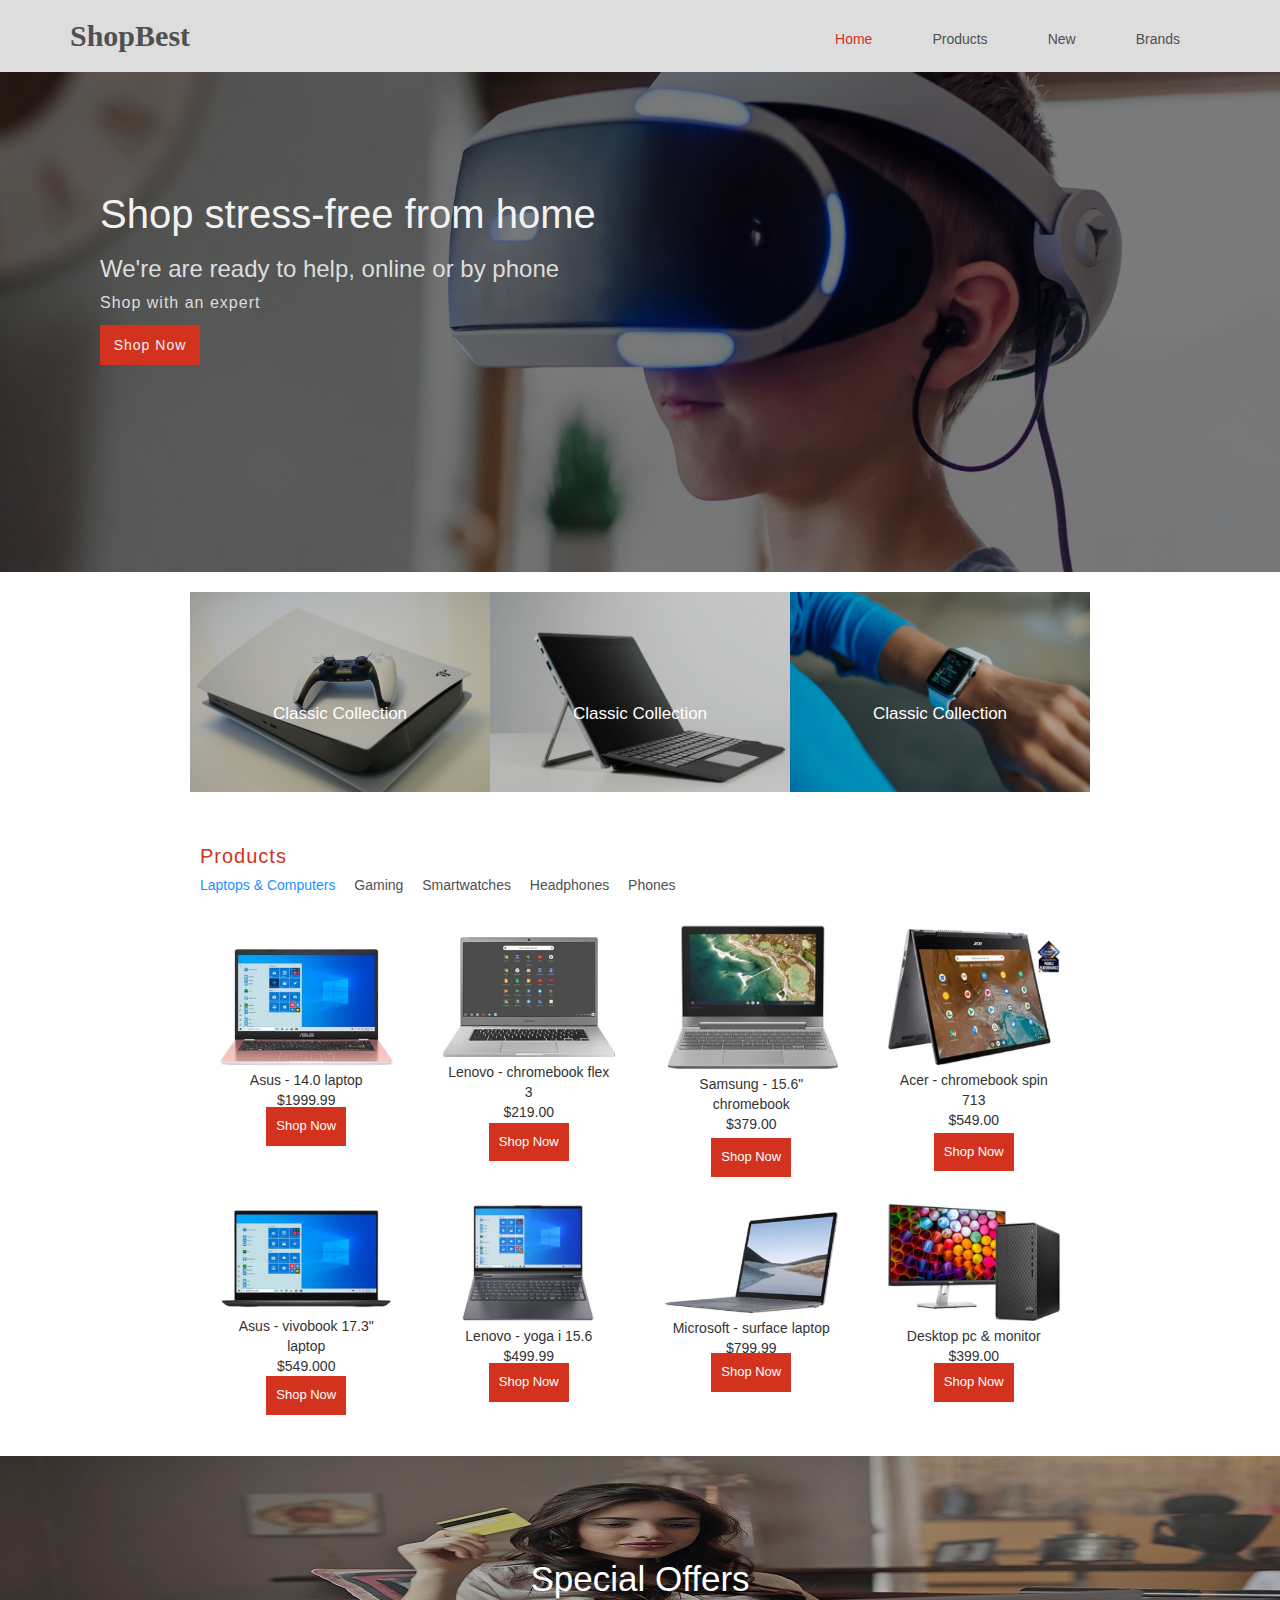
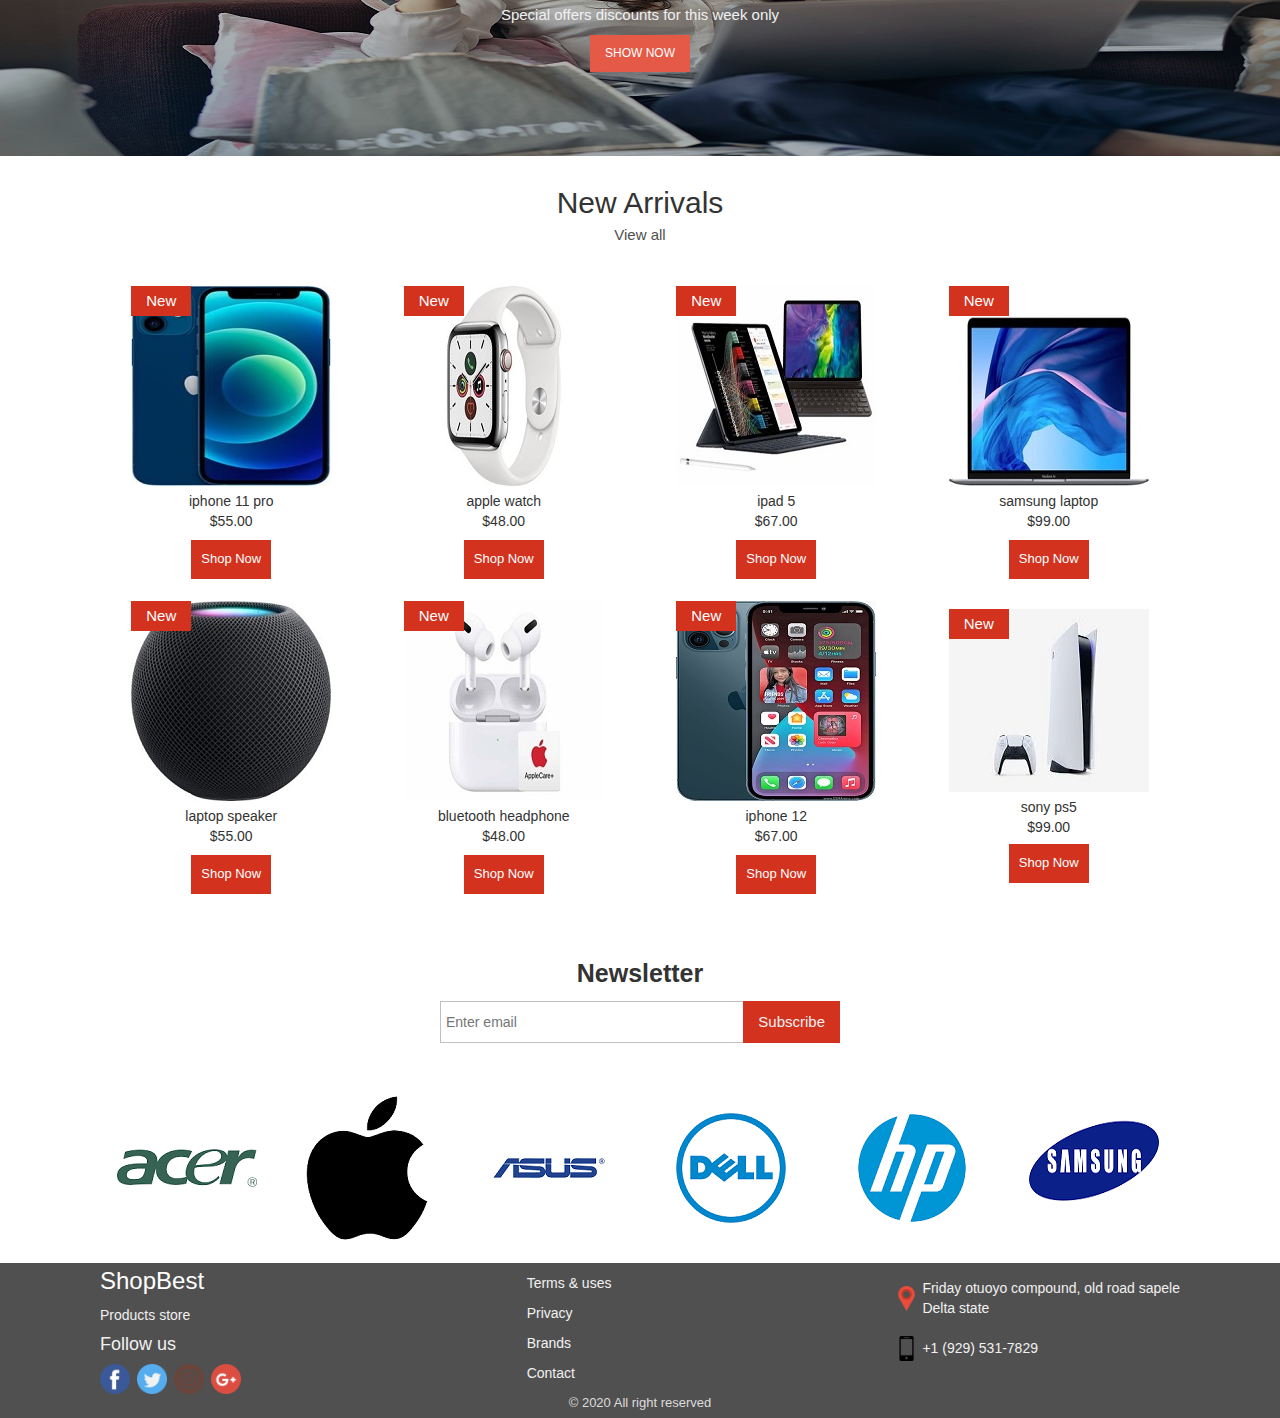
<file: eCommerce-site/index.html>
<!DOCTYPE html>
<html>
  <head>
    <meta charset="utf-8" />
    <meta http-equiv="X-UA-Compatible" content="IE=edge" />
    <title>ShopBest online store</title>
    <meta name="viewport" content="width=device-width, initial-scale=1" />
    <link
      rel="stylesheet"
      type="text/css"
      media="screen"
      href="css/bootstrap.min.css"
    />
    <link rel="stylesheet" type="text/css" media="screen" href="css/main.css" />
  </head>
  <body>
    <!-- Wrapper -->
    <div class="wrapper">
      <!-- Header -->
      <header>
        <!-- Container -->
        <div class="container">
          <!-- Navigation -->
          <nav>
            <!-- Logo -->
            <a class="nav-brand" href="#">ShopBest</a>

            <!-- Hambuger menu -->
            <div class="burger" onclick="navSlide()">
                <div class="bar1"></div>
                <div class="bar2"></div>
                <div class="bar3"></div>
            </div>

            <!-- Nav-Links -->
            <ul class="nav-links">
              <li><a class="active" href="index.html">Home</a></li>
              <li><a href="#products">Products</a></li>
              <li><a href="#new">New</a></li>
              <li><a href="#brand">Brands</a></li>
            </ul>

              <!-- Cart -->
              <!-- <div class="cart">
                <a href="#"
                  ><img src="logo/shopping-cart.png" /><span>Cart</span></a
                >
              </div> -->
          </nav>
        </div>
      </header>

      <!-- Background Section -->
      <section class="background">
        <div class="bg-content">
          <h2>Shop stress-free from home</h2>
          <h3>We're are ready to help, online or by phone</h3>
          <p>Shop with an expert</p>
          <a href="#products">Shop Now</a>
        </div>
      </section>

      <!-- Collection Section -->
      <section class="collection">
        <div class="collection-box">
          <div class="collection-content">
            <img src="images/pic1.jpg" />
            <div class="caption">
              <p>Classic collection</p>
            </div>
          </div>
          <div class="collection-content">
            <img src="images/pic2.jpg" />
            <div class="caption">
              <p>Classic collection</p>
            </div>
          </div>
          <div class="collection-content">
            <img src="images/pic3.jpg" />
            <div class="caption">
              <p>Classic collection</p>
            </div>
          </div>
        </div>
      </section>

      <!-- Products Section -->
      <section class="products">
        <!--Products  -->
        <div class="products" id="products">
            <div class="lead">Products</div>
            <div class="products-links">
                <a class="active" onclick="pcBox()" href="#pc">Laptops & Computers</a>
                <a onclick="gameBox()" href="#games">Gaming</a>
                <a onclick="watchesBox()" href="#watches">Smartwatches</a>
                <a onclick="headBox()" href="#headphones">Headphones</a>
                <a onclick="phoneBox()" href="#phones">Phones</a>
            </div>
        
            <!-- Categories -->
            <div id="pc-box" class="categories pc" id="categories">
                <!-- Items box 1 -->
                <div class="items-box-1">
                    <div class="items">
                        <img src="images/pc/1.jpg">
                        <div class="figure">
                            <p>Asus - 14.0 laptop</p>
                            <p>$1999.99</p>
                        </div>
                        <a class="product-btn" href="shipping_details.html">Shop Now</a>
                    </div>
                    <div class="items">
                        <img src="images/pc/2.jpg">
                        <div class="figure">
                            <p>Lenovo - chromebook flex 3</p>
                            <p>$219.00</p>
                        </div>
                        <a class="product-btn" href="shipping_details.html">Shop Now</a>
                    </div>
                    <div class="items">
                        <img src="images/pc/3.jpg">
                        <div class="figure">
                            <p>Samsung - 15.6" chromebook</p>
                            <p>$379.00</p>
                        </div>
                        <a class="product-btn" href="shipping_details.html">Shop Now</a>
                    </div>
                    <div class="items">
                        <img src="images/pc/4.jpg">
                        <div class="figure">
                            <p>Acer - chromebook spin 713</p>
                            <p>$549.00</p>
                        </div>
                        <a class="product-btn" href="shipping_details.html">Shop Now</a>
                    </div>
                </div>
        
                <!-- Categories 2 -->
                <div class="items-box-2">
                    <!-- Item box 2 -->
                    <div class="items">
                        <img src="images/pc/5.jpg">
                        <div class="figure">
                            <p>Asus - vivobook 17.3" laptop</p>
                            <p>$549.000</p>
                        </div>
                        <a class="product-btn" href="shipping_details.html">Shop Now</a>
                    </div>
                    <div class="items">
                        <img src="images/pc/6.jpg">
                        <div class="figure">
                            <p>Lenovo - yoga i 15.6</p>
                            <p>$499.99</p>
                        </div>
                        <a class="product-btn" href="shipping_details.html">Shop Now</a>
                    </div>
                    <div class="items">
                        <img src="images/pc/7.jpg">
                        <div class="figure">
                            <p>Microsoft - surface laptop</p>
                            <p>$799.99</p>
                        </div>
                        <a class="product-btn" href="shipping_details.html">Shop Now</a>
                    </div>
                    <div class="items">
                        <img src="images/pc/8.jpg">
                        <div class="figure">
                            <p>Desktop pc &  monitor</p>
                            <p>$399.00</p>
                        </div>
                        <a class="product-btn" href="shipping_details.html">Shop Now</a>
                    </div>
                </div>
            </div>
        
            <!-- Categories Games -->
            <div id="games-box" class="categories games" id="categories">
                <!-- Items box 1 -->
                <div class="items-box-1">
                    <div class="items">
                        <img src="images/games/1.jpg">
                        <div class="figure">
                            <p>Rolex watch</p>
                            <p>$40.00</p>
                        </div>
                        <a class="product-btn" href="shipping_details.html">Shop Now</a>
                    </div>
                    <div class="items">
                        <img src="images/games/2.jpg">
                        <div class="figure">
                            <p>Nike shoe</p>
                            <p>$70.00</p>
                        </div>
                        <a class="product-btn" href="shipping_details.html">Shop Now</a>
                    </div>
                    <div class="items">
                        <img src="images/games/3.jpg">
                        <div class="figure">
                            <p>Sketch shoe</p>
                            <p>$30.00</p>
                        </div>
                        <a class="product-btn" href="shipping_details.html">Shop Now</a>
                    </div>
                    <div class="items">
                        <img src="images/games/4.jpg">
                        <div class="figure">
                            <p>loffers shoe</p>
                            <p>$50.00</p>
                        </div>
                        <a class="product-btn" href="shipping_details.html">Shop Now</a>
                    </div>
                </div>
        
                <!-- Categories 2 -->
                <div class="items-box-2">
                    <!-- Item box 2 -->
                    <div class="items">
                        <img src="images/games/5.jpg">
                        <div class="figure">
                            <p>Gucci shoe</p>
                            <p>$20.00</p>
                        </div>
                        <a class="product-btn" href="shipping_details.html">Shop Now</a>
                    </div>
                    <div class="items">
                        <img src="images/games/6.jpg">
                        <div class="figure">
                            <p>Fendi bag</p>
                            <p>$90.00</p>
                        </div>
                        <a class="product-btn" href="shipping_details.html">Shop Now</a>
                    </div>
                    <div class="items">
                        <img src="images/games/7.jpg">
                        <div class="figure">
                            <p>Balengicia</p>
                            <p>$45.00</p>
                        </div>
                        <a class="product-btn" href="shipping_details.html">Shop Now</a>
                    </div>
                    <div class="items">
                        <img src="images/games/8.jpg">
                        <div class="figure">
                            <p>Black heels</p>
                            <p>$10.00</p>
                        </div>
                        <a class="product-btn" href="shipping_details.html">Shop Now</a>
                    </div>
                </div>
            </div>
        
            <!-- Categories Watches -->
            <div id="watches-box" class="categories watches" id="categories">
                <!-- Items box 1 -->
                <div class="items-box-1">
                    <div class="items">
                        <img src="images/watches/1.jpg">
                        <div class="figure">
                            <p>Rolex watch</p>
                            <p>$40.00</p>
                        </div>
                        <a class="product-btn" href="shipping_details.html">Shop Now</a>
                    </div>
                    <div class="items">
                        <img src="images/watches/2.jpg">
                        <div class="figure">
                            <p>Nike shoe</p>
                            <p>$70.00</p>
                        </div>
                        <a class="product-btn" href="shipping_details.html">Shop Now</a>
                    </div>
                    <div class="items">
                        <img src="images/watches/3.jpg">
                        <div class="figure">
                            <p>Sketch shoe</p>
                            <p>$30.00</p>
                        </div>
                        <a class="product-btn" href="shipping_details.html">Shop Now</a>
                    </div>
                    <div class="items">
                        <img src="images/watches/4.jpg">
                        <div class="figure">
                            <p>loffers shoe</p>
                            <p>$50.00</p>
                        </div>
                        <a class="product-btn" href="shipping_details.html">Shop Now</a>
                    </div>
                </div>
        
                <!-- Categories 2 -->
                <div class="items-box-2">
                    <!-- Item box 2 -->
                    <div class="items">
                        <img src="images/watches/5.jpg">
                        <div class="figure">
                            <p>Gucci shoe</p>
                            <p>$20.00</p>
                        </div>
                        <a class="product-btn" href="shipping_details.html">Shop Now</a>
                    </div>
                    <div class="items">
                        <img src="images/watches/6.jpg">
                        <div class="figure">
                            <p>Fendi bag</p>
                            <p>$90.00</p>
                        </div>
                        <a class="product-btn" href="shipping_details.html">Shop Now</a>
                    </div>
                    <div class="items">
                        <img src="images/watches/7.jpg">
                        <div class="figure">
                            <p>Balengicia</p>
                            <p>$45.00</p>
                        </div>
                        <a class="product-btn" href="shipping_details.html">Shop Now</a>
                    </div>
                    <div class="items">
                        <img src="images/watches/8.jpg">
                        <div class="figure">
                            <p>Black heels</p>
                            <p>$10.00</p>
                        </div>
                        <a class="product-btn" href="shipping_details.html">Shop Now</a>
                    </div>
                </div>
            </div>
        
            <!-- Categories Headphones -->
            <div id="headphones-box" class="categories headphones" id="categories">
                <!-- Items box 1 -->
                <div class="items-box-1">
                    <div class="items">
                        <img src="images/headphones/1.jpg">
                        <div class="figure">
                            <p>Rolex watch</p>
                            <p>$40.00</p>
                        </div>
                        <a class="product-btn" href="shipping_details.html">Shop Now</a>
                    </div>
                    <div class="items">
                        <img src="images/headphones/2.jpg">
                        <div class="figure">
                            <p>Nike shoe</p>
                            <p>$70.00</p>
                        </div>
                        <a class="product-btn" href="shipping_details.html">Shop Now</a>
                    </div>
                    <div class="items">
                        <img src="images/headphones/3.jpg">
                        <div class="figure">
                            <p>Sketch shoe</p>
                            <p>$30.00</p>
                        </div>
                        <a class="product-btn" href="shipping_details.html">Shop Now</a>
                    </div>
                    <div class="items">
                        <img src="images/headphones/4.jpg">
                        <div class="figure">
                            <p>loffers shoe</p>
                            <p>$50.00</p>
                        </div>
                        <a class="product-btn" href="shipping_details.html">Shop Now</a>
                    </div>
                </div>
        
                <!-- Categories 2 -->
                <div class="items-box-2">
                    <!-- Item box 2 -->
                    <div class="items">
                        <img src="images/headphones/5.jpg">
                        <div class="figure">
                            <p>Gucci shoe</p>
                            <p>$20.00</p>
                        </div>
                        <a class="product-btn" href="shipping_details.html">Shop Now</a>
                    </div>
                    <div class="items">
                        <img src="images/headphones/6.jpg">
                        <div class="figure">
                            <p>Fendi bag</p>
                            <p>$90.00</p>
                        </div>
                        <a class="product-btn" href="shipping_details.html">Shop Now</a>
                    </div>
                    <div class="items">
                        <img src="images/headphones/7.jpg">
                        <div class="figure">
                            <p>Balengicia</p>
                            <p>$45.00</p>
                        </div>
                        <a class="product-btn" href="shipping_details.html">Shop Now</a>
                    </div>
                    <div class="items">
                        <img src="images/headphones/8.jpg">
                        <div class="figure">
                            <p>Black heels</p>
                            <p>$10.00</p>
                        </div>
                        <a class="product-btn" href="shipping_details.html">Shop Now</a>
                    </div>
                </div>
            </div>
        
            <!-- Categories Phones -->
            <div id="phones-box" class="categories phones" id="categories">
                <!-- Items box 1 -->
                <div class="items-box-1">
                    <div class="items">
                        <img src="images/phones/1.jpg">
                        <div class="figure">
                            <p>Rolex watch</p>
                            <p>$40.00</p>
                        </div>
                        <a class="product-btn" href="shipping_details.html">Shop Now</a>
                    </div>
                    <div class="items">
                        <img src="images/phones/8.jpg">
                        <div class="figure">
                            <p>Nike shoe</p>
                            <p>$70.00</p>
                        </div>
                        <a class="product-btn" href="shipping_details.html">Shop Now</a>
                    </div>
                    <div class="items">
                        <img src="images/phones/3.jpg">
                        <div class="figure">
                            <p>Sketch shoe</p>
                            <p>$30.00</p>
                        </div>
                        <a class="product-btn" href="shipping_details.html">Shop Now</a>
                    </div>
                    <div class="items">
                        <img src="images/phones/4.jpg">
                        <div class="figure">
                            <p>loffers shoe</p>
                            <p>$50.00</p>
                        </div>
                        <a class="product-btn" href="shipping_details.html">Shop Now</a>
                    </div>
                </div>
        
                <!-- Categories 2 -->
                <div class="items-box-2">
                    <!-- Item box 2 -->
                    <div class="items">
                        <img src="images/phones/5.jpg">
                        <div class="figure">
                            <p>Gucci shoe</p>
                            <p>$20.00</p>
                        </div>
                        <a class="product-btn" href="shipping_details.html">Shop Now</a>
                    </div>
                    <div class="items">
                        <img src="images/phones/6.jpg">
                        <div class="figure">
                            <p>Fendi bag</p>
                            <p>$90.00</p>
                        </div>
                        <a class="product-btn" href="shipping_details.html">Shop Now</a>
                    </div>
                    <div class="items">
                        <img src="images/phones/7.jpg">
                        <div class="figure">
                            <p>Balengicia</p>
                            <p>$45.00</p>
                        </div>
                        <a class="product-btn" href="shipping_details.html">Shop Now</a>
                    </div>
                    <div class="items">
                        <img src="images/phones/8.jpg">
                        <div class="figure">
                            <p>Black heels</p>
                            <p>$10.00</p>
                        </div>
                        <a class="product-btn" href="shipping_details.html">Shop Now</a>
                    </div>
                </div>
            </div>
        </div>
      </section>

        <!-- Info Box -->
        <div class="info-box">
            <div class="info-content">
                <h2>Special offers</h2>
                <p>Special offers discounts for this week only</p>
                <a href="#new" class="info-btn">Show now</a>
            </div>
        </div>

        <!-- New collection -->
        <div class="new-container" id="new">
            <div class="title">
                <h2>New Arrivals</h2>
                <p>View all</p>
            </div>
        
            <!-- New-box-1 -->
            <div class="new-box">
                <div class="new-content">
                    <img src="images/new/1.jpg">
                    <div class="tag">New</div>
                    <div class="figure">
                        <p>iphone 11 pro</p>
                        <p>$55.00</p>
                    </div>
                    <a class="product-btn" href="shipping_details.html">Shop Now</a>
                </div>
        
                <div class="new-content">
                    <img src="images/new/2.jpg">
                    <div class="tag">New</div>
                    <div class="figure">
                        <p>apple watch</p>
                        <p>$48.00</p>
                    </div>
                    <a class="product-btn" href="shipping_details.html">Shop Now</a>
                </div>
        
                <div class="new-content">
                    <img src="images/new/3.jpg">
                    <div class="tag">New</div>
                    <div class="figure">
                        <p>ipad 5</p>
                        <p>$67.00</p>
                    </div>
                    <a class="product-btn" href="shipping_details.html">Shop Now</a>
                </div>
        
                <div class="new-content">
                    <img src="images/new/4.jpg">
                    <div class="tag">New</div>
                    <div class="figure">
                        <p>samsung laptop</p>
                        <p>$99.00</p>
                    </div>
                    <a class="product-btn" href="shipping_details.html">Shop Now</a>
                </div>
            </div>

            <!-- New-box-2 -->
            <div class="new-box">
                <div class="new-content">
                    <img src="images/new/5.jpg">
                    <div class="tag">New</div>
                    <div class="figure">
                        <p>laptop speaker</p>
                        <p>$55.00</p>
                    </div>
                    <a class="product-btn" href="shipping_details.html">Shop Now</a>
                </div>
            
                <div class="new-content">
                    <img src="images/new/6.jpg">
                    <div class="tag">New</div>
                    <div class="figure">
                        <p>bluetooth headphone</p>
                        <p>$48.00</p>
                    </div>
                    <a class="product-btn" href="shipping_details.html">Shop Now</a>
                </div>
            
                <div class="new-content">
                    <img src="images/new/7.jpg">
                    <div class="tag">New</div>
                    <div class="figure">
                        <p>iphone 12</p>
                        <p>$67.00</p>
                    </div>
                    <a class="product-btn" href="shipping_details.html">Shop Now</a>
                </div>
            
                <div class="new-content">
                    <img src="images/new/8.jpg">
                    <div class="tag">New</div>
                    <div class="figure">
                        <p>sony ps5</p>
                        <p>$99.00</p>
                    </div>
                    <a class="product-btn" href="shipping_details.html">Shop Now</a>
                </div>
            </div>
        </div>

        <!-- Subscribe -->
        <div class="subscribe" id="subscribe">
            <div class="title">Newsletter</div>
            <div class="sub-form">
                <form>
                    <input type="email" placeholder="Enter email" name="email">
                    <button type="submit">Subscribe</button>
                </form>
            </div>
        </div>

        <!-- Brand -->
        <div class="brand" id="brand">
            <div class="brand-box">
                <img src="logo/acer.png">
                <img src="logo/apple.png">
                <img src="logo/asus.png">
                <img src="logo/dell.png">
                <img src="logo/hp.png">
                <img src="logo/samsung.png">
            </div>
        </div>

        <!-- Footer -->
        <div class="footer">
            <div class="footer-box">
                <div class="social-link">
                    <h3>ShopBest</h3>
                    <p>Products store</p>
                    <h4>Follow us</h4>
                    <div class="media-link">
                        <a href="#"><img src="logo/facebook.png"></a>
                        <a href="#"><img src="logo/twitter.png"></a>
                        <a href="#"><img src="logo/instagram.png"></a>
                        <a href="#"><img src="logo/google-plus.png"></a>
                    </div>
                </div>

                <div class="menu">
                    <a href="#">Terms & uses</a>
                    <a href="#">Privacy</a>
                    <a href="#">Brands</a>
                    <a href="">Contact</a>
                </div>

                <div class="contact">
                    <span><img src="logo/map-marker-icon.png"><p>Friday otuoyo compound, old road sapele<br>Delta state</p></span>
                    <span><img src="logo/phone.png">
                        <p>+1 (929) 531-7829</p>
                    </span>
                </div>
            </div>
            <p class="copyright">&copy; 2020 All right reserved</p>
        </div>
<!-- Wrapper End -->
    </div>

        <script defer src="js/main.js"></script>
  </body>
</html>
</file>
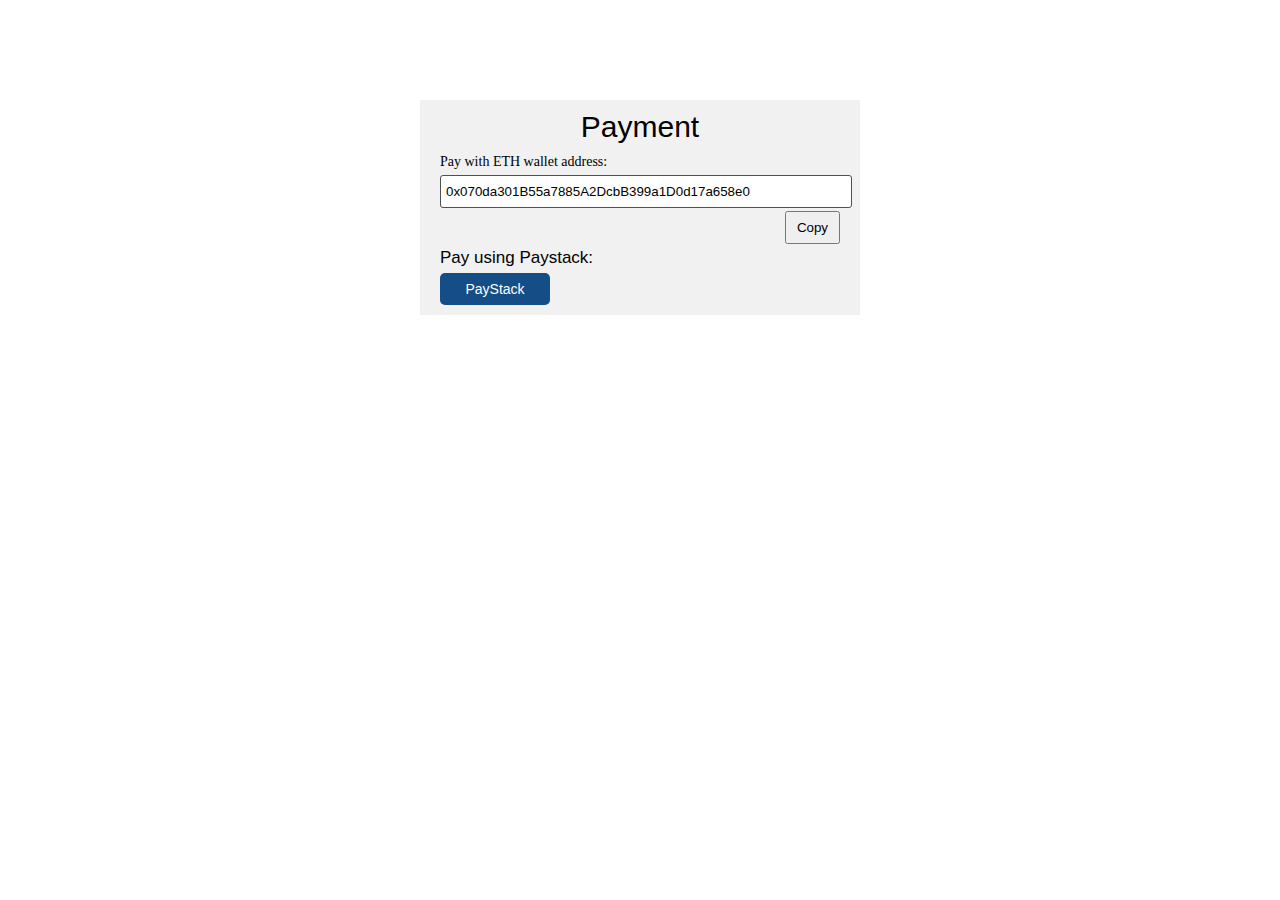
<file: eCommerce-site/payment_option.html>
<!DOCTYPE html>
<html>
  <head>
    <meta charset="utf-8" />
    <meta http-equiv="X-UA-Compatible" content="IE=edge" />
    <title>Payment Option</title>
    <meta name="viewport" content="width=device-width, initial-scale=1" />
    <link rel="stylesheet" type="text/css" media="screen" href="css/main.css" />
    <script defer src="js/main.js"></script>
  </head>
  <body>
    <div class="container">
      <div class="payment-form">
        <form>
          <div class="payment">
            <h3>Payment</h3>
            <p>Pay with ETH wallet address:</p>
            <input
              id="inpt"
              type="text"
              value="0x070da301B55a7885A2DcbB399a1D0d17a658e0"
            />
            <button id="btnCopy">Copy</button>
          </div>
          <h5>Pay using Paystack:</h5>
          <a href="#">PayStack</a>
        </form>
      </div>
    </div>
  </body>
</html>
</file>
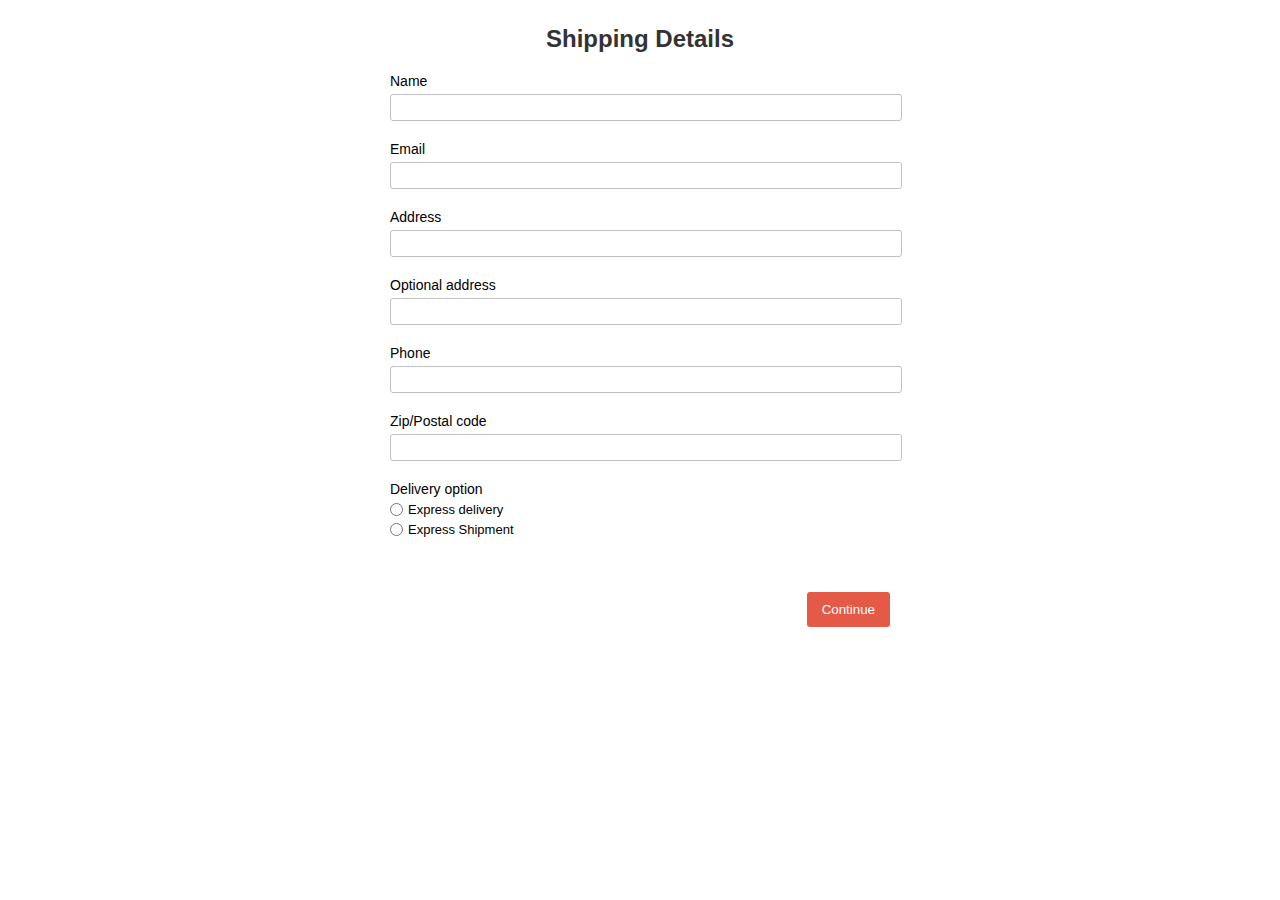
<file: eCommerce-site/shipping_details.html>
<!DOCTYPE html>
<html>
  <head>
    <meta charset="utf-8" />
    <meta http-equiv="X-UA-Compatible" content="IE=edge" />
    <title>Shipping details</title>
    <meta name="viewport" content="width=device-width, initial-scale=1" />
    <link rel="stylesheet" type="text/css" media="screen" href="css/main.css" />
    <script defer src="js/main.js"></script>
  </head>
  <body>
    <div class="container">
      <div class="shipping-form">
        <h2>Shipping details</h2>
        <form>
          <div class="form-group">
            <label>Name</label>
            <input class="inpt" type="text" name="name" />
          </div>

          <div class="form-group">
            <label>Email</label>
            <input class="inpt" type="email" name="email" />
          </div>

          <div class="form-group">
            <label>Address</label>
            <input class="inpt" type="text" name="address" />
          </div>

          <div class="form-group">
            <label>Optional address</label>
            <input class="inpt" type="text" name="address" />
          </div>

          <div class="form-group">
            <label>Phone</label>
            <input class="inpt" type="text" name="phoneNo" />
          </div>

          <div class="form-group">
            <label>Zip/Postal code</label>
            <input class="inpt" type="text" name="zipCode" />
          </div>

          <div class="form-group">
            <label>Delivery option</label>
            <p>
              <input type="radio" name="delivery" /><span
                >Express delivery</span
              >
            </p>
            <p>
              <input type="radio" name="delivery" /><span
                >Express Shipment</span
              >
            </p>
          </div>
          <button class="submit-btn">Continue</button>
        </form>
      </div>
    </div>
  </body>
</html>
</file>
<file: eCommerce-site/css/main.css>
/* CSS variables */
:root {
  --main-color: #d2321e;
  --semi-color: #e55947;
  --white-color: #fff;
  --semi-white: #f1f1f1;
  --dark-white: #ddd;
  --semi-black: #505050;
  --main-black: #333;
}

* {
  margin: 0%;
  padding: 0%;
  list-style: none;
}

html {
  scroll-behavior: smooth;
}

body {
  font-family: sans-serif;
}

/* Header styling */
header {
  background-color: var(--dark-white);
}

/* Navigation styling */
header nav {
  display: flex;
  justify-content: space-between;
  align-items: center;
  height: 8vh;
}

nav .nav-brand {
  font-size: 30px;
  font-family: cursive;
  font-weight: bold;
  color: var(--semi-black);
  text-decoration: none;
}

.nav-links {
  display: flex;
  align-items: center;
  margin-top: 15px;
}

.nav-links li {
  padding: 0 30px;
}

.nav-links li .active {
  color: var(--main-color);
}

.nav-links li a {
  color: var(--semi-black);
  font-size: 14px;
  text-decoration: none;
  transition: 0.4s;
}

.nav-links li a:hover {
  color: var(--main-color);
}

/* Cart styling */
/* .cart {
  display: flex;
  align-items: center;
  position: absolute;
  top: 3.5%;
  right: 7%;
}

.cart a {
  text-decoration: none;
}

.cart img {
  width: 25px;
}

.cart span {
  margin-left: 5px;
  font-size: 13px;
  color: var(--semi-black);
} */

/* Background styling */
.background {
  position: relative;
  width: 100%;
  height: 500px;
  background-image: url(../images/bg1.jpg);
  background-position: center;
  background-size: cover;
  background-repeat: no-repeat;
}

.background::after {
  content: "";
  position: absolute;
  top: 0;
  left: 0;
  width: 100%;
  height: 500px;
  background-color: rgba(0, 0, 0, 0.5);
}

.background .bg-content {
  position: absolute;
  top: 0;
  left: 0;
  width: 100%;
  height: 500px;
  z-index: 111;
  padding-top: 100px;
  padding-left: 100px;
}

.background .bg-content h2 {
  color: var(--semi-white);
  font-size: 40px;
}

.background .bg-content h3 {
  color: var(--dark-white);
}

.background .bg-content p {
  font-size: 16px;
  color: var(--dark-white);
  letter-spacing: 1px;
}

.background .bg-content a {
  display: block;
  width: 100px;
  text-align: center;
  padding: 10px 12px;
  background-color: var(--main-color);
  color: var(--semi-white);
  letter-spacing: 1px;
  transition: 0.4s;
  text-decoration: none;
}

.background .bg-content a:hover {
  background-color: var(--semi-color);
  color: var(--dark-white);
}

/* Collection styling */
.collection-box {
  display: grid;
  grid-gap: 20px;
  grid-template-columns: repeat(auto-fit, minmax(250px, 1fr));
  margin-top: 20px;
  padding: 0 200px;
  align-items: center;
  justify-items: center;
}

.collection-box .collection-content {
  width: 300px;
  height: 210px;
  margin: 0 20px;
  position: relative;
}

.collection-box .collection-content img {
  width: 100%;
  height: 200px;
}

.collection-box .collection-content .caption {
  position: absolute;
  top: 0;
  left: 0;
  width: 300px;
  height: 200px;
  background-color: rgba(0, 0, 0, 0.2);
}

.collection-box .collection-content .caption p {
  color: var(--white-color);
  text-align: center;
  padding-top: 110px;
  font-size: 17px;
  text-transform: capitalize;
}

/* Products styling */
.products {
  padding: 20px 100px;
}

.products .lead {
  font-size: 20px;
  color: var(--main-color);
  letter-spacing: 1px;
  font-weight: 500;
  margin-bottom: 5px;
}

.products .products-links {
  margin-top: 2px;
}

.products .products-links .active {
  color: dodgerblue;
}

.products .products-links a {
  font-size: 14px;
  color: var(--semi-black);
  padding-right: 15px;
  transition: 0.3s;
  text-decoration: none;
  transition: 0.4s;
}

.products .products-links a:hover {
  color: dodgerblue;
}

/* categories styling */
.categories {
  margin-top: 10px;
}

.items-box-1 {
  display: grid;
  grid-gap: 10px;
  grid-template-columns: repeat(auto-fit, minmax(200px, 1fr));
  justify-content: center;
  justify-items: center;
  align-items: center;
}

.items-box-2 {
  display: grid;
  grid-gap: 10px;
  grid-template-columns: repeat(auto-fit, minmax(200px, 1fr));
  justify-items: center;
  justify-content: center;
  align-items: center;
  margin-top: 10px;
}

.items {
  display: flex;
  flex-direction: column;
  justify-content: center;
  align-items: center;
  position: relative;
  margin: 20px;
}

.items img {
  width: 100%;
  height: 100%;
}

.items .figure {
  text-align: center;
  margin-top: 5px;
}

.items .figure p:nth-child(1) {
  color: var(--dark-text);
  font-size: 14px;
  margin-bottom: 0;
}

.items .figure p:nth-child(2) {
  color: var(--text-color);
  font-size: 14px;
}

.product-btn {
  position: absolute;
  bottom: -15%;
  left: 50%;
  transform: translateX(-50%);
  display: block;
  width: 80px;
  text-align: center;
  padding: 10px 10px;
  background-color: var(--main-color);
  color: var(--white-color);
  font-size: 13px;
  transition: 0.5s;
}

.product-btn:hover {
  background-color: var(--semi-color);
  color: var(--semi-white);
  text-decoration: none;
}

.pc {
  display: block;
}

.games {
  display: none;
}

.watches {
  display: none;
}

.headphones {
  display: none;
}

.phones {
  display: none;
}

/* info styling */
.info-box {
  width: 100%;
  height: 300px;
  background-image: url(../images/bg2.jpg);
  background-position: center;
  background-size: cover;
  background-repeat: no-repeat;
  margin-top: 10px;
  position: relative;
}

.info-box::after {
  content: "";
  position: absolute;
  top: 0;
  left: 0;
  width: 100%;
  height: 300px;
  background-color: rgba(0, 0, 0, 0.3);
}

.info-content {
  z-index: 111;
  position: absolute;
  top: 50%;
  left: 50%;
  transform: translate(-50%, -50%);
  text-align: center;
  width: 100%;
}

.info-content h2 {
  color: var(--white-color);
  font-size: 35px;
  font-weight: 400;
  margin-bottom: 5px;
  text-transform: capitalize;
}

.info-content p {
  font-size: 15px;
  color: var(--semi-white);
  margin-bottom: 10px;
}

.info-content .info-btn {
  padding: 10px 15px;
  border: none;
  outline: none;
  font-size: 12px;
  text-transform: uppercase;
  background-color: var(--semi-color);
  color: var(--white-color);
  display: inline-block;
  transition: 0.5s;
}

.info-content .info-btn:hover {
  background-color: var(--main-color);
  color: var(--semi-white);
  text-decoration: none;
}

/* new collection styling */
.new-container {
  padding: 10px 100px;
}

.new-container .title {
  text-align: center;
}

.title h2 {
  color: var(--main-black);
  margin-bottom: 5px;
}

.title p {
  font-size: 15px;
  color: var(--semi-black);
}

.new-box {
  display: grid;
  grid-gap: 10px;
  grid-template-columns: repeat(auto-fit, minmax(200px, 1fr));
  justify-content: center;
  justify-items: center;
  align-items: center;
  margin-top: 20px;
}

.new-box .new-content {
  position: relative;
  text-align: center;
  margin: 20px 0;
}

.new-box .new-content img {
  width: 100%;
  height: 100%;
}

.new-box .new-content .tag {
  position: absolute;
  top: 0;
  left: 0;
  width: 60px;
  height: 30px;
  background-color: var(--main-color);
  color: var(--white-color);
  display: flex;
  align-items: center;
  justify-content: center;
  font-size: 15px;
}

.new-content .figure {
  text-align: center;
  margin-top: 5px;
}

.new-content .figure p:nth-child(1) {
  color: var(--dark-text);
  font-size: 14px;
  margin-bottom: 0;
}

.new-content .figure p:nth-child(2) {
  color: var(--text-color);
  font-size: 14px;
}

/* subscribe styling */
.subscribe {
  padding: 20px 100px;
  margin-top: 50px;
}

.subscribe .title {
  text-align: center;
  font-size: 25px;
  color: var(--main-black);
  font-weight: 600;
}

.sub-form form {
  max-width: 400px;
  margin: 10px auto;
  display: flex;
  justify-content: center;
  align-items: center;
}

.sub-form form input {
  width: 80%;
  padding: 10px 5px;
  border: 1px solid silver;
  outline: none;
  border-right: none;
}

.sub-form form button {
  padding: 10px 15px;
  background-color: var(--main-color);
  color: var(--semi-white);
  outline: none;
  border: none;
  font-size: 15px;
  transition: 0.5s;
  cursor: pointer;
  text-align: center;
}

.sub-form form button:hover {
  background-color: var(--semi-color);
  color: var(--semi-white);
}

/* Brand styling */
.brand {
  padding: 20px 100px;
}

.brand-box {
  display: grid;
  grid-gap: 10px;
  grid-template-columns: repeat(auto-fit, minmax(150px, 1fr));
  justify-items: center;
  align-items: center;
}

/* Footer styling */
.footer {
  padding: 5px 100px;
  background-color: var(--semi-black);
}

.footer-box {
  display: flex;
  flex-wrap: wrap;
  justify-content: space-between;
}

.social-link h3 {
  color: var(--white-color);
  margin-top: 0;
}

.social-link p,
h4 {
  color: var(--semi-white);
}

.social-link .media-link img {
  width: 30px;
  margin-right: 3px;
}

.menu a {
  display: block;
  padding: 5px 0;
  font-size: 14px;
  color: var(--semi-white);
}

.contact span {
  display: flex;
  align-items: center;
}

.contact img {
  width: 25px;
}

.contact p {
  margin-top: 10px;
  margin-left: 3px;
  color: var(--semi-white);
}

.footer .copyright {
  margin-bottom: 0;
  text-align: center;
  font-size: 13px;
  color: var(--dark-white);
}

/* Mobile View */
@media (max-width: 768px) {
  header nav {
    padding: 0 20px;
  }

  .burger {
    cursor: pointer;
  }

  .burger div {
    width: 25px;
    height: 2px;
    margin: 5px;
    background-color: var(--semi-black);
    transition: 0.5s;
  }

  .show .bar2 {
    background-color: transparent;
  }

  .show .bar1 {
    transform: rotate(-45deg) translate(-5px, 5px);
  }

  .show .bar3 {
    transform: rotate(45deg) translate(-5px, -5px);
  }

  .nav-links {
    position: absolute;
    top: 5.5vh;
    left: -100%;
    width: 100%;
    height: 50vh;
    z-index: 3333;
    background-color: var(--white-color);
    flex-direction: column;
    align-items: center;
    text-align: center;
    transition: 0.5s;
  }

  .nav-links li {
    padding: 30px 0;
  }

  .show {
    left: 0;
  }

  .background .bg-content {
    padding-top: 60px;
    padding-left: 30px;
  }

  .collection-box {
    padding: 0 20px;
  }

  .products {
    padding: 10px 20px;
  }

  .subscribe {
    padding: 20px 50px;
  }

  .footer {
    padding: 5px 50px;
  }

  .footer div {
    margin: 5px 0;
  }
}

/* Shipping details */
.shipping-form {
  max-width: 500px;
  height: auto;
  margin: auto;
  padding: 20px;
}

.shipping-form h2 {
  text-align: center;
  color: #333;
  margin-top: 5px;
  font-family: sans-serif;
  text-transform: capitalize;
}

.shipping-form .form-group {
  margin: 20px 0;
}

.shipping-form form label {
  display: block;
  margin-bottom: 5px;
  font-size: 14px;
}

.shipping-form .form-group .inpt {
  padding: 5px 5px;
  width: 100%;
  border-radius: 3px;
  border: 1px solid silver;
  outline: none;
}

.shipping-form .form-group p {
  font-size: 13px;
  display: flex;
  align-items: center;
  margin: 5px 0;
}

.shipping-form .form-group p span {
  margin-left: 5px;
}

.shipping-form .payment h3 {
  color: #333;
  font-weight: 500;
}

.shipping-form .payment p {
  font-size: 13px;
  color: #505050;
  font-family: cursive;
  margin: 5px 0;
}

.shipping-form .payment input {
  width: 100%;
  padding: 6px 5px;
  border: 1px solid lightgray;
  border-radius: 2px;
}

.shipping-form .payment button {
  padding: 6px 10px;
  font-size: 14px;
  display: block;
  float: right;
  margin-top: 5px;
  cursor: pointer;
}

.shipping-form .submit-btn {
  display: block;
  margin-top: 35px;
  padding: 10px 15px;
  border: none;
  border-radius: 3px;
  background-color: var(--semi-color);
  color: var(--white-color);
  transition: 0.5s;
  cursor: pointer;
  float: right;
}

.shipping-form .submit-btn:hover {
  background-color: var(--main-color);
  color: var(--white-color);
}

/* Payment Styling */
.payment-form form {
  max-width: 400px;
  height: auto;
  margin: 100px auto;
  padding: 10px 20px;
  background-color: var(--semi-white);
}

.payment-form .payment h3 {
  font-size: 30px;
  color: #000;
  text-align: center;
  margin-bottom: 10px;
  font-weight: 400;
}

.payment-form .payment p {
  font-family: cursive;
  font-size: 14px;
  margin-bottom: 5px;
}

.payment-form .payment input {
  width: 100%;
  padding: 8px 5px;
  border-radius: 3px;
  border: 1px solid var(--semi-black);
  outline: none;
}

.payment-form .payment button {
  padding: 7px 10px;
  float: right;
  margin-top: 3px;
  margin-bottom: 15px;
}

.payment-form h5 {
  margin-top: 40px;
  font-size: 17px;
  font-weight: 500;
}

.payment-form a {
  background-color: rgb(21, 78, 134);
  padding: 8px 5px;
  display: block;
  width: 100px;
  text-decoration: none;
  color: var(--white-color);
  margin-top: 5px;
  border-radius: 5px;
  text-align: center;
  transition: 0.5s;
  font-size: 14px;
}

.payment-form a:hover {
  background-color: rgb(29, 91, 153);
  color: var(--semi-white);
}
</file>
